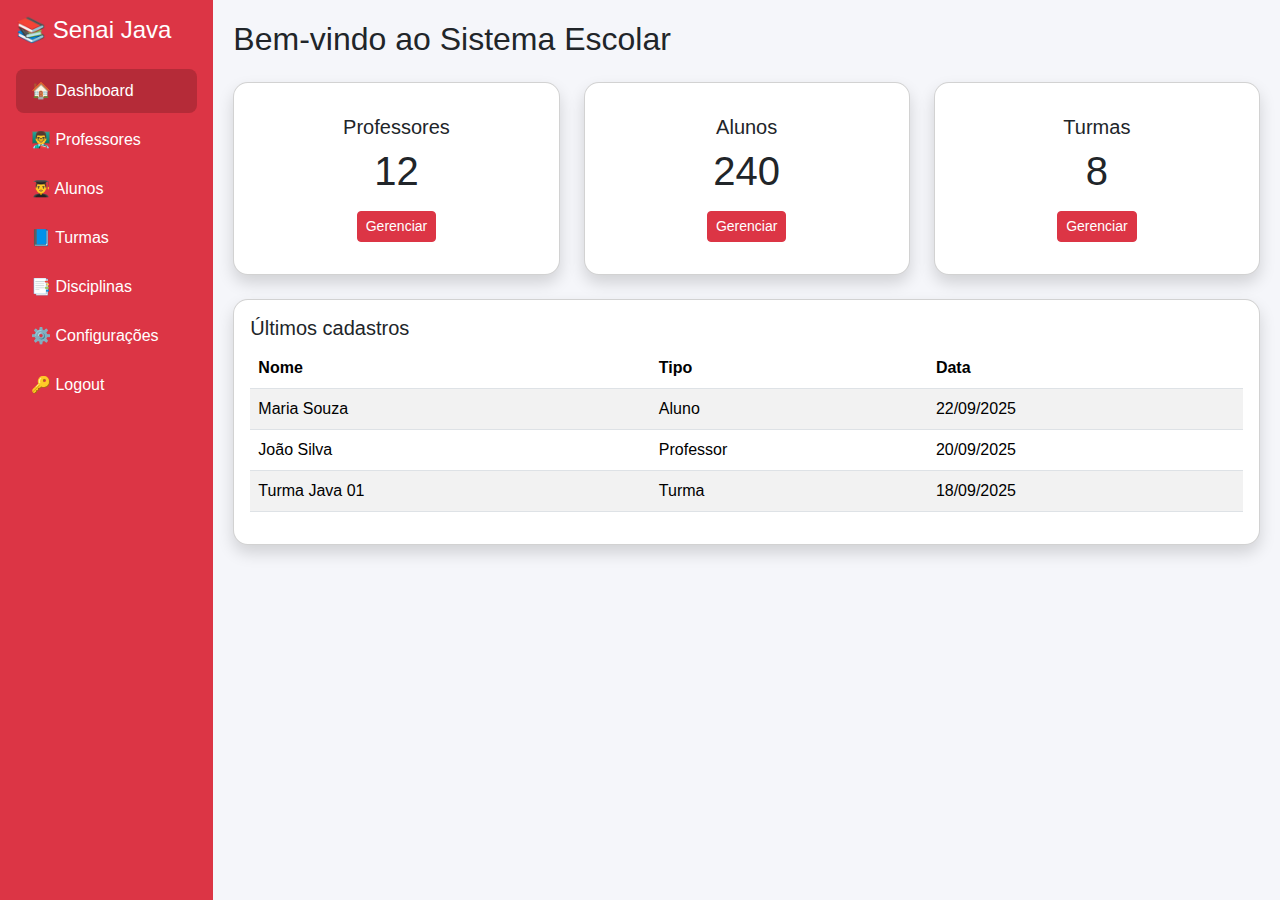
<file: src/main/resources/static/index.html>
<!DOCTYPE html>
<html lang="pt-br">
<head>
    <meta charset="UTF-8">
    <meta name="viewport" content="width=device-width, initial-scale=1.0">
    <title>Sistema Escolar - Dashboard</title>
    <link href="https://cdn.jsdelivr.net/npm/bootstrap@5.3.8/dist/css/bootstrap.min.css" rel="stylesheet">

    <link rel="stylesheet" href="./index.css">

</head>
<body>

<div class="container-fluid">
    <div class="row">

        <!-- Sidebar -->
        <nav class="col-md-3 col-lg-2 d-md-block sidebar p-3">
            <h4 class="mb-4">📚 Senai Java</h4>
            <a href="./index.html" class="active">🏠 Dashboard</a>
            <a href="./professor.html">👨‍🏫 Professores</a>

            <a href="./aluno.html">👨‍🎓 Alunos</a>
            <a href="#">📘 Turmas</a>
            <a href="#">📑 Disciplinas</a>
            <a href="#">⚙️ Configurações</a>
            <a href="login.html">🔑 Logout</a>
        </nav>

        <!-- Main Content -->
        <main class="col-md-9 ms-sm-auto col-lg-10 content">
            <h2 class="mb-4">Bem-vindo ao Sistema Escolar</h2>

            <div class="row">
                <div class="col-md-4">
                    <div class="card text-center shadow p-3 mb-4">
                        <div class="card-body">
                            <h5 class="card-title">Professores</h5>
                            <p class="display-6">12</p>
                            <a href="#" class="btn btn-danger btn-sm">Gerenciar</a>
                        </div>
                    </div>
                </div>

                <div class="col-md-4">
                    <div class="card text-center shadow p-3 mb-4">
                        <div class="card-body">
                            <h5 class="card-title">Alunos</h5>
                            <p class="display-6">240</p>
                            <a href="#" class="btn btn-danger btn-sm">Gerenciar</a>
                        </div>
                    </div>
                </div>

                <div class="col-md-4">
                    <div class="card text-center shadow p-3 mb-4">
                        <div class="card-body">
                            <h5 class="card-title">Turmas</h5>
                            <p class="display-6">8</p>
                            <a href="#" class="btn btn-danger btn-sm">Gerenciar</a>
                        </div>
                    </div>
                </div>
            </div>

            <!-- Gráfico ou tabela futura -->
            <div class="card shadow p-3">
                <h5>Últimos cadastros</h5>
                <table class="table table-striped">
                    <thead>
                    <tr>
                        <th>Nome</th>
                        <th>Tipo</th>
                        <th>Data</th>
                    </tr>
                    </thead>
                    <tbody>
                    <tr>
                        <td>Maria Souza</td>
                        <td>Aluno</td>
                        <td>22/09/2025</td>
                    </tr>
                    <tr>
                        <td>João Silva</td>
                        <td>Professor</td>
                        <td>20/09/2025</td>
                    </tr>
                    <tr>
                        <td>Turma Java 01</td>
                        <td>Turma</td>
                        <td>18/09/2025</td>
                    </tr>
                    </tbody>
                </table>
            </div>
        </main>
    </div>
</div>

<script src="https://cdn.jsdelivr.net/npm/bootstrap@5.3.8/dist/js/bootstrap.bundle.min.js"></script>
</body>
</html>
</file>
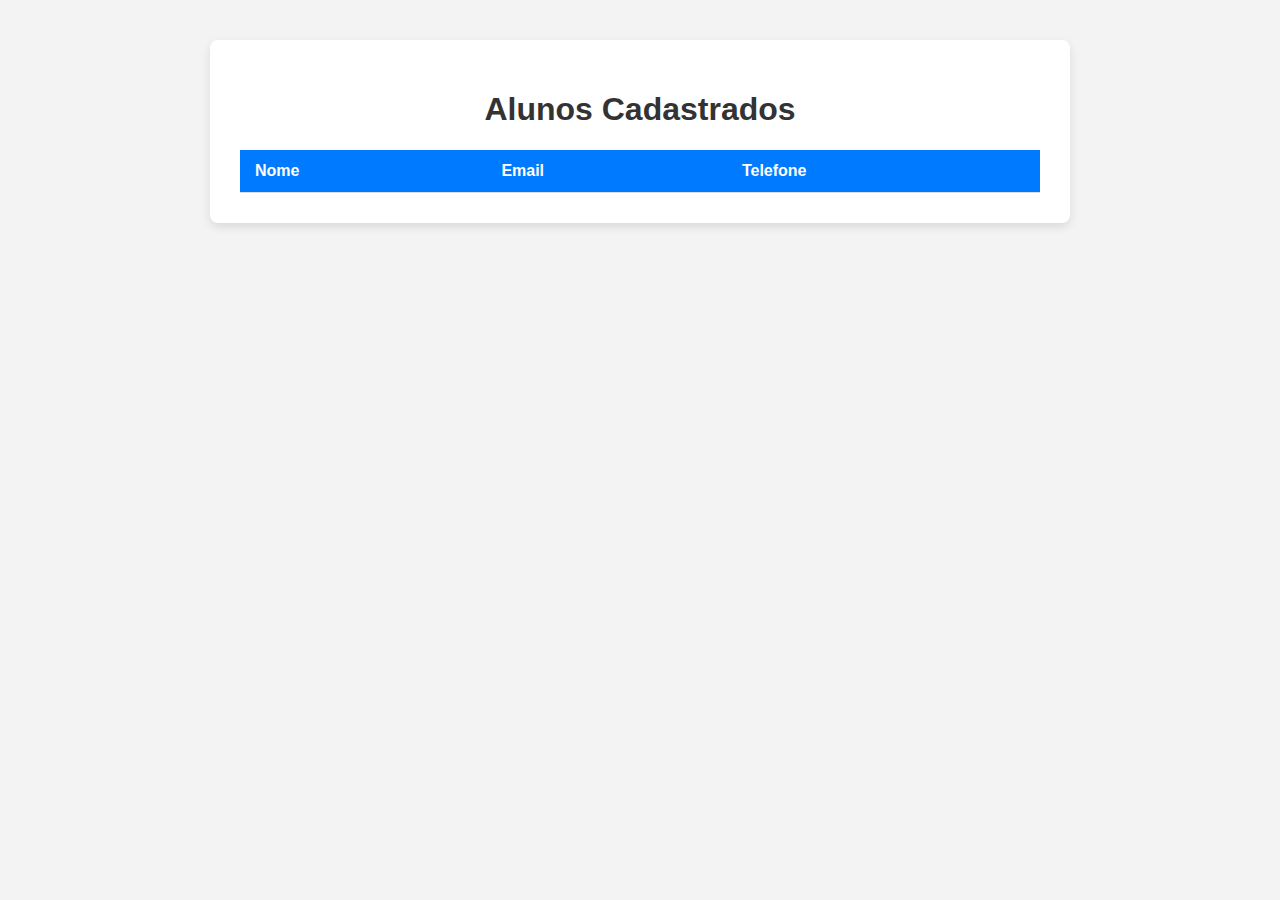
<file: src/main/resources/static/aluno.html>
<!DOCTYPE html>
<html lang="pt-br">
<head>
    <meta charset="UTF-8">
    <meta name="viewport" content="width=device-width, initial-scale=1.0">
    <title>Aluno</title>

    <link rel="stylesheet" href="./style.css">

</head>
<body>

<div class="container">
    <h1>Alunos Cadastrados</h1>
    <table>
        <thead>
        <tr>
            <th>Nome</th>
            <th>Email</th>
            <th>Telefone</th>
        </tr>
        </thead>
        <tbody id="aluno-tbody">
        <!-- Os dados dos alunos vão aparecer aqui -->
        </tbody>
    </table>
</div>

<script src="./aluno.js"></script>



</body>
</html>
</file>
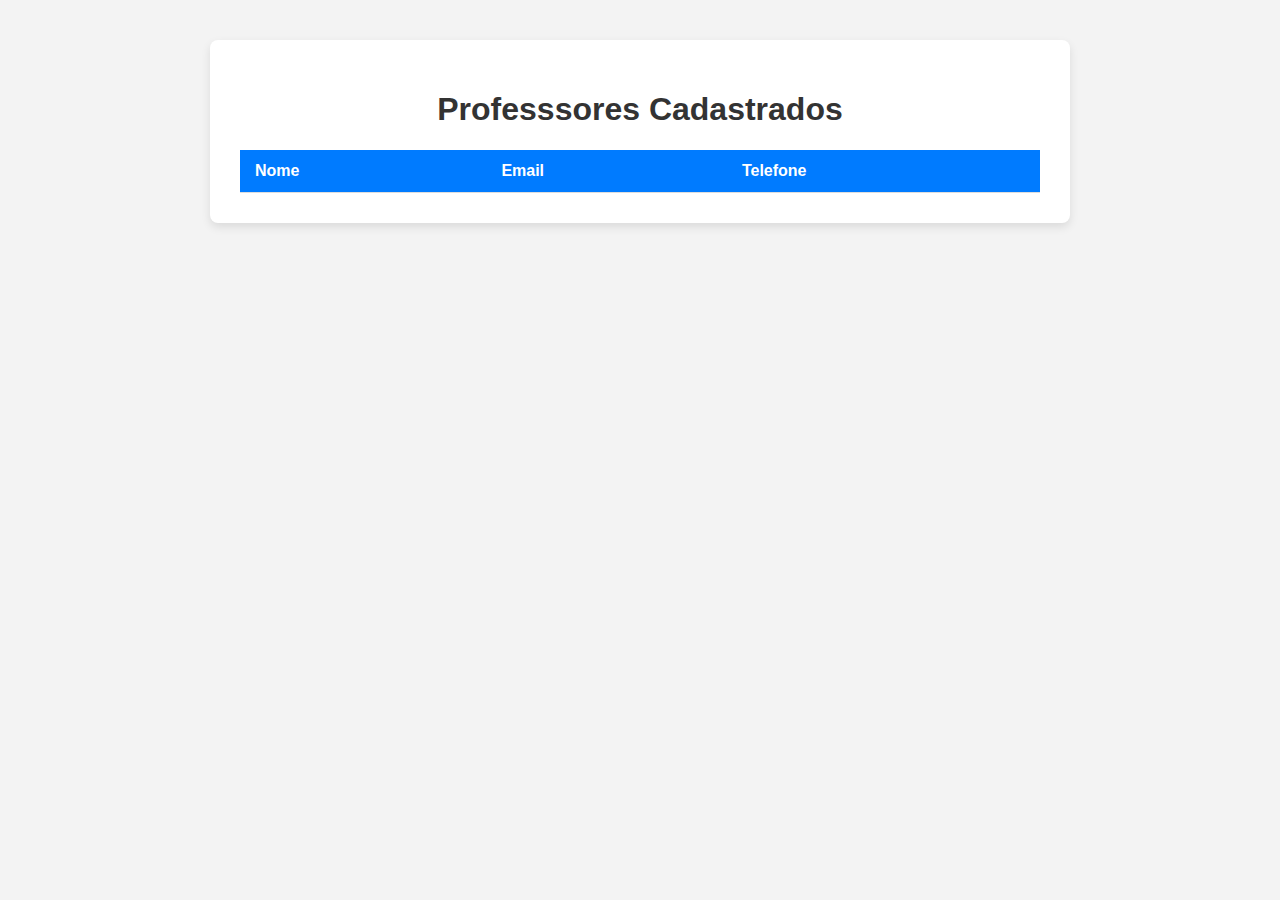
<file: src/main/resources/static/professor.html>
<!DOCTYPE html>
<html lang="pt-br">
<head>
    <meta charset="UTF-8">
    <meta name="viewport" content="width=device-width, initial-scale=1.0">
    <title>Document</title>

    <link rel="stylesheet" href="./style.css">

</head>
<body>

<div class="container">
    <h1>Professsores Cadastrados</h1>
    <table>
        <thead>
        <tr>
            <th>Nome</th>
            <th>Email</th>
            <th>Telefone</th>
        </tr>
        </thead>
        <tbody id="professor-tbody"> <!-- do java script-->
        <!-- Os dados dos professores vão aparecer aqui -->
        </tbody>
    </table>
</div>

<script src="./professor.js"></script>



</body>
</html>
</file>
<file: src/main/resources/static/index.css>
body {
          font-family: Arial, sans-serif;
          background-color: #f5f6fa;
        }
        .sidebar {
          min-height: 100vh;
          background-color: #dc3545;
          color: #fff;
        }
        .sidebar a {
          color: #fff;
          text-decoration: none;
          display: block;
          padding: 10px 15px;
          border-radius: 8px;
          margin-bottom: 5px;
        }
        .sidebar a:hover, .sidebar a.active {
          background-color: #b52b38;
        }
        .content {
          padding: 20px;
        }
        .card {
          border-radius: 15px;
        }
</file>
<file: src/main/resources/static/style.css>
body {
  font-family: Arial, sans-serif;
  background-color: #f3f3f3;
  margin: 0;
  padding: 0;
}

.container {
  max-width: 800px;
  margin: 40px auto;
  background: #fff;
  padding: 30px;
  border-radius: 8px;
  box-shadow: 0 4px 10px rgba(0, 0, 0, 0.1);
}

h1 {
  text-align: center;
  color: #333;
}

table {
  width: 100%;
  border-collapse: collapse;
  margin-top: 20px;
}

thead {
  background-color: #007bff;
  color: white;
}

th, td {
  padding: 12px 15px;
  text-align: left;
  border-bottom: 1px solid #ddd;
}

tr:hover {
  background-color: #f1f1f1;
}
</file>
